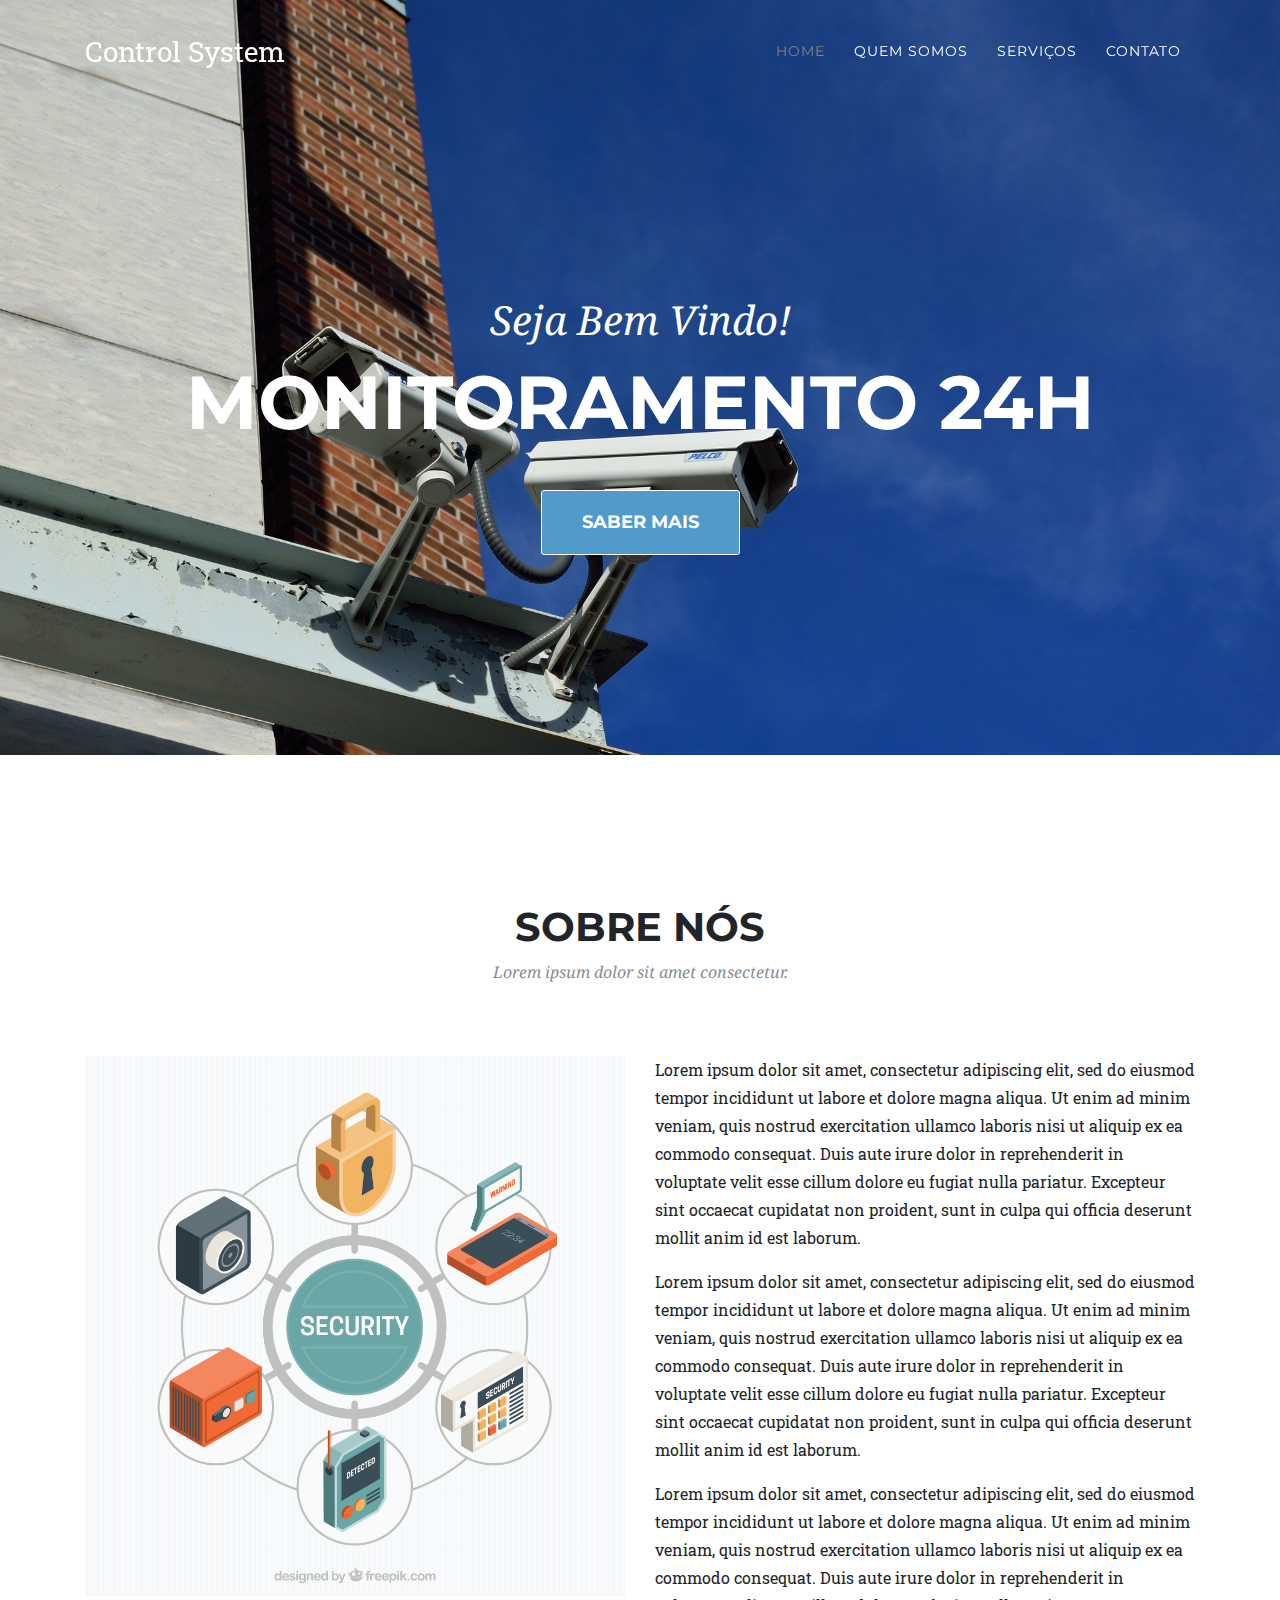
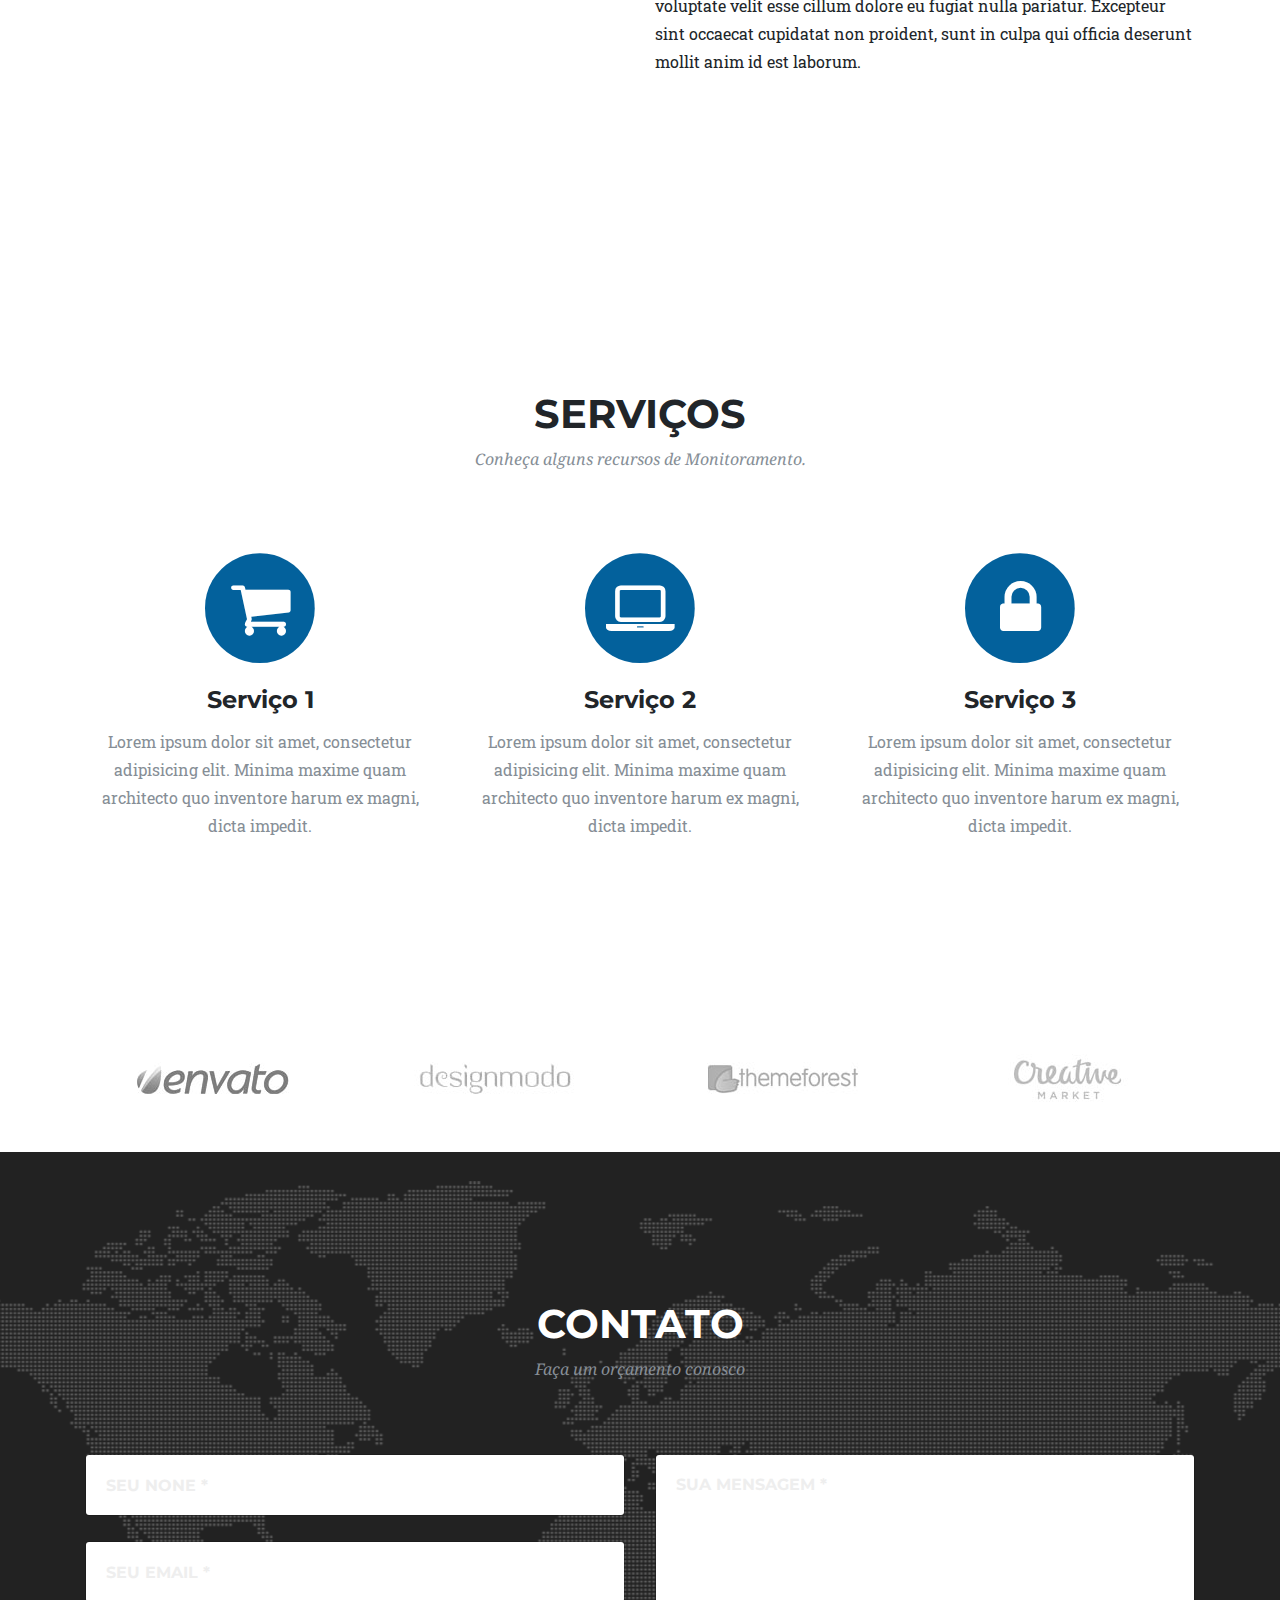
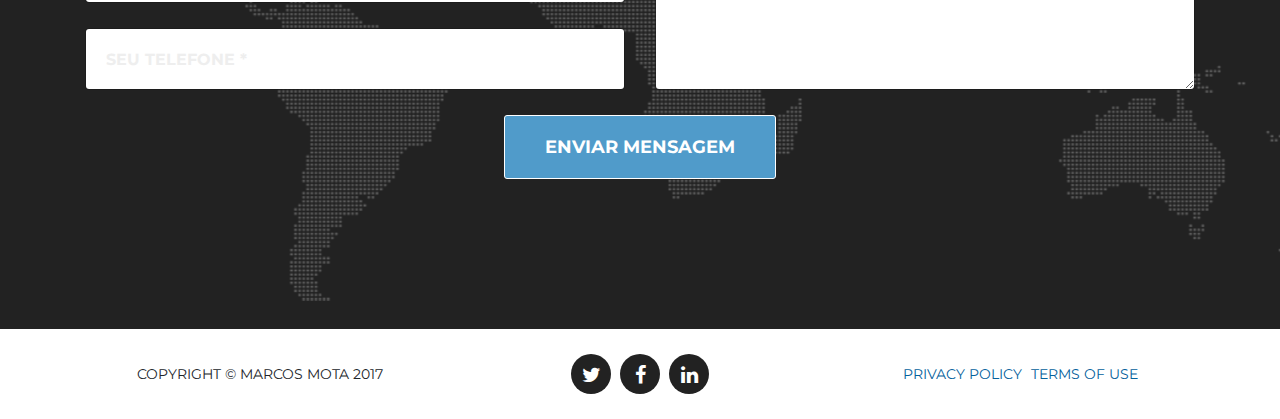
<file: index.html>
<!DOCTYPE html>
<html lang="en">

  <head>

    <meta charset="utf-8">
    <meta name="viewport" content="width=device-width, initial-scale=1, shrink-to-fit=no">
    <meta name="description" content="">
    <meta name="author" content="">

    <title>Control System - Monitoramento 24h</title>

    <!-- Bootstrap core CSS -->
    <link href="vendor/bootstrap/css/bootstrap.min.css" rel="stylesheet">

    <!-- Custom fonts for this template -->
    <link href="vendor/font-awesome/css/font-awesome.min.css" rel="stylesheet" type="text/css">
    <link href="https://fonts.googleapis.com/css?family=Montserrat:400,700" rel="stylesheet" type="text/css">
    <link href='https://fonts.googleapis.com/css?family=Kaushan+Script' rel='stylesheet' type='text/css'>
    <link href='https://fonts.googleapis.com/css?family=Droid+Serif:400,700,400italic,700italic' rel='stylesheet' type='text/css'>
    <link href='https://fonts.googleapis.com/css?family=Roboto+Slab:400,100,300,700' rel='stylesheet' type='text/css'>

    <!-- Custom styles for this template -->
    <link href="css/agency.css" rel="stylesheet">

  </head>

  <body id="page-top">

    <!-- Navigation -->
    <nav class="navbar navbar-expand-lg navbar-dark fixed-top" id="mainNav">
      <div class="container">
        <a class="navbar-brand js-scroll-trigger" href="#page-top">Control System</a>
        <button class="navbar-toggler navbar-toggler-right" type="button" data-toggle="collapse" data-target="#navbarResponsive" aria-controls="navbarResponsive" aria-expanded="false" aria-label="Toggle navigation">
          Menu
          <i class="fa fa-bars"></i>
        </button>
        <div class="collapse navbar-collapse" id="navbarResponsive">
          <ul class="navbar-nav ml-auto">
              <li class="nav-item">
                  <a class="nav-link js-scroll-trigger" href="#page-top">Home</a>
                </li>
            <li class="nav-item">
                <a class="nav-link js-scroll-trigger" href="#about">Quem Somos</a>
              </li>
            <li class="nav-item">
              <a class="nav-link js-scroll-trigger" href="#services">Serviços</a>
            </li>
            <li class="nav-item">
              <a class="nav-link js-scroll-trigger" href="#contact">Contato</a>
            </li>
          </ul>
        </div>
      </div>
    </nav>

    <!-- Header -->
    <header class="masthead">
      <div class="container">
        <div class="intro-text">
          <div class="intro-lead-in">Seja Bem Vindo!</div>
          <div class="intro-heading">Monitoramento 24h</div>
          <a class="btn btn-xl js-scroll-trigger" href="#services">Saber Mais</a>
        </div>
      </div>
    </header>


    <!-- About -->
    <section id="about">
      <div class="container">
        <div class="row">
          <div class="col-lg-12 text-center">
            <h2 class="section-heading">Sobre Nós</h2>
            <h3 class="section-subheading text-muted">Lorem ipsum dolor sit amet consectetur.</h3>
          </div>
        </div>
        <div class="row">
          <div class="col-lg-6">
            <img id="img-sobre" src="img/sobre.jpg" />
          </div>
          <div class="col-lg-6">
             <p>Lorem ipsum dolor sit amet, consectetur adipiscing elit, sed do eiusmod tempor incididunt ut labore et dolore magna aliqua. Ut enim ad minim veniam, quis nostrud exercitation ullamco laboris nisi ut aliquip ex ea commodo consequat. Duis aute irure dolor in reprehenderit in voluptate velit esse cillum dolore eu fugiat nulla pariatur. Excepteur sint occaecat cupidatat non proident, sunt in culpa qui officia deserunt mollit anim id est laborum.
               </p>

               <p>Lorem ipsum dolor sit amet, consectetur adipiscing elit, sed do eiusmod tempor incididunt ut labore et dolore magna aliqua. Ut enim ad minim veniam, quis nostrud exercitation ullamco laboris nisi ut aliquip ex ea commodo consequat. Duis aute irure dolor in reprehenderit in voluptate velit esse cillum dolore eu fugiat nulla pariatur. Excepteur sint occaecat cupidatat non proident, sunt in culpa qui officia deserunt mollit anim id est laborum.
                </p>

                <p>Lorem ipsum dolor sit amet, consectetur adipiscing elit, sed do eiusmod tempor incididunt ut labore et dolore magna aliqua. Ut enim ad minim veniam, quis nostrud exercitation ullamco laboris nisi ut aliquip ex ea commodo consequat. Duis aute irure dolor in reprehenderit in voluptate velit esse cillum dolore eu fugiat nulla pariatur. Excepteur sint occaecat cupidatat non proident, sunt in culpa qui officia deserunt mollit anim id est laborum.
                  </p>
            </div>
        </div>
      </div>
    </section>


    <!-- Services -->
    <section id="services">
      <div class="container">
        <div class="row">
          <div class="col-lg-12 text-center">
            <h2 class="section-heading">Serviços</h2>
            <h3 class="section-subheading text-muted">Conheça alguns recursos de Monitoramento.</h3>
          </div>
        </div>
        <div class="row text-center">
          <div class="col-md-4">
            <span class="fa-stack fa-4x">
              <i class="fa fa-circle fa-stack-2x text-primary"></i>
              <i class="fa fa-shopping-cart fa-stack-1x fa-inverse"></i>
            </span>
            <h4 class="service-heading">Serviço 1</h4>
            <p class="text-muted">Lorem ipsum dolor sit amet, consectetur adipisicing elit. Minima maxime quam architecto quo inventore harum ex magni, dicta impedit.</p>
          </div>
          <div class="col-md-4">
            <span class="fa-stack fa-4x">
              <i class="fa fa-circle fa-stack-2x text-primary"></i>
              <i class="fa fa-laptop fa-stack-1x fa-inverse"></i>
            </span>
            <h4 class="service-heading">Serviço 2</h4>
            <p class="text-muted">Lorem ipsum dolor sit amet, consectetur adipisicing elit. Minima maxime quam architecto quo inventore harum ex magni, dicta impedit.</p>
          </div>
          <div class="col-md-4">
            <span class="fa-stack fa-4x">
              <i class="fa fa-circle fa-stack-2x text-primary"></i>
              <i class="fa fa-lock fa-stack-1x fa-inverse"></i>
            </span>
            <h4 class="service-heading">Serviço 3</h4>
            <p class="text-muted">Lorem ipsum dolor sit amet, consectetur adipisicing elit. Minima maxime quam architecto quo inventore harum ex magni, dicta impedit.</p>
          </div>
        </div>
      </div>
    </section>

    <!-- Clients -->
    <section class="py-5">
      <div class="container">
        <div class="row">
          <div class="col-md-3 col-sm-6">
            <a href="#">
              <img class="img-fluid d-block mx-auto" src="img/logos/envato.jpg" alt="">
            </a>
          </div>
          <div class="col-md-3 col-sm-6">
            <a href="#">
              <img class="img-fluid d-block mx-auto" src="img/logos/designmodo.jpg" alt="">
            </a>
          </div>
          <div class="col-md-3 col-sm-6">
            <a href="#">
              <img class="img-fluid d-block mx-auto" src="img/logos/themeforest.jpg" alt="">
            </a>
          </div>
          <div class="col-md-3 col-sm-6">
            <a href="#">
              <img class="img-fluid d-block mx-auto" src="img/logos/creative-market.jpg" alt="">
            </a>
          </div>
        </div>
      </div>
    </section>

    <!-- Contact -->
    <section id="contact">
      <div class="container">
        <div class="row">
          <div class="col-lg-12 text-center">
            <h2 class="section-heading">Contato</h2>
            <h3 class="section-subheading text-muted">Faça um orçamento conosco</h3>
          </div>
        </div>
        <div class="row">
          <div class="col-lg-12">
            <form id="contactForm" name="sentMessage" novalidate>
              <div class="row">
                <div class="col-md-6">
                  <div class="form-group">
                    <input class="form-control" id="name" type="text" placeholder="Seu None *" required data-validation-required-message="Please enter your name.">
                    <p class="help-block text-danger"></p>
                  </div>
                  <div class="form-group">
                    <input class="form-control" id="email" type="email" placeholder="Seu Email *" required data-validation-required-message="Please enter your email address.">
                    <p class="help-block text-danger"></p>
                  </div>
                  <div class="form-group">
                    <input class="form-control" id="phone" type="tel" placeholder="Seu Telefone *" required data-validation-required-message="Please enter your phone number.">
                    <p class="help-block text-danger"></p>
                  </div>
                </div>
                <div class="col-md-6">
                  <div class="form-group">
                    <textarea class="form-control" id="message" placeholder="Sua Mensagem *" required data-validation-required-message="Please enter a message."></textarea>
                    <p class="help-block text-danger"></p>
                  </div>
                </div>
                <div class="clearfix"></div>
                <div class="col-lg-12 text-center">
                  <div id="success"></div>
                  <button id="sendMessageButton" class="btn btn-xl" type="submit">Enviar Mensagem</button>
                </div>
              </div>
            </form>
          </div>
        </div>
      </div>
    </section>

    <!-- Footer -->
    <footer>
      <div class="container">
        <div class="row">
          <div class="col-md-4">
            <span class="copyright">Copyright &copy; Marcos Mota 2017</span>
          </div>
          <div class="col-md-4">
            <ul class="list-inline social-buttons">
              <li class="list-inline-item">
                <a href="#">
                  <i class="fa fa-twitter"></i>
                </a>
              </li>
              <li class="list-inline-item">
                <a href="#">
                  <i class="fa fa-facebook"></i>
                </a>
              </li>
              <li class="list-inline-item">
                <a href="#">
                  <i class="fa fa-linkedin"></i>
                </a>
              </li>
            </ul>
          </div>
          <div class="col-md-4">
            <ul class="list-inline quicklinks">
              <li class="list-inline-item">
                <a href="#">Privacy Policy</a>
              </li>
              <li class="list-inline-item">
                <a href="#">Terms of Use</a>
              </li>
            </ul>
          </div>
        </div>
      </div>
    </footer>

    <!-- Bootstrap core JavaScript -->
    <script src="vendor/jquery/jquery.min.js"></script>
    <script src="vendor/popper/popper.min.js"></script>
    <script src="vendor/bootstrap/js/bootstrap.min.js"></script>

    <!-- Plugin JavaScript -->
    <script src="vendor/jquery-easing/jquery.easing.min.js"></script>

    <!-- Contact form JavaScript -->
    <script src="js/jqBootstrapValidation.js"></script>
    <script src="js/contact_me.js"></script>

    <!-- Custom scripts for this template -->
    <script src="js/agency.min.js"></script>

  </body>

</html>
</file>
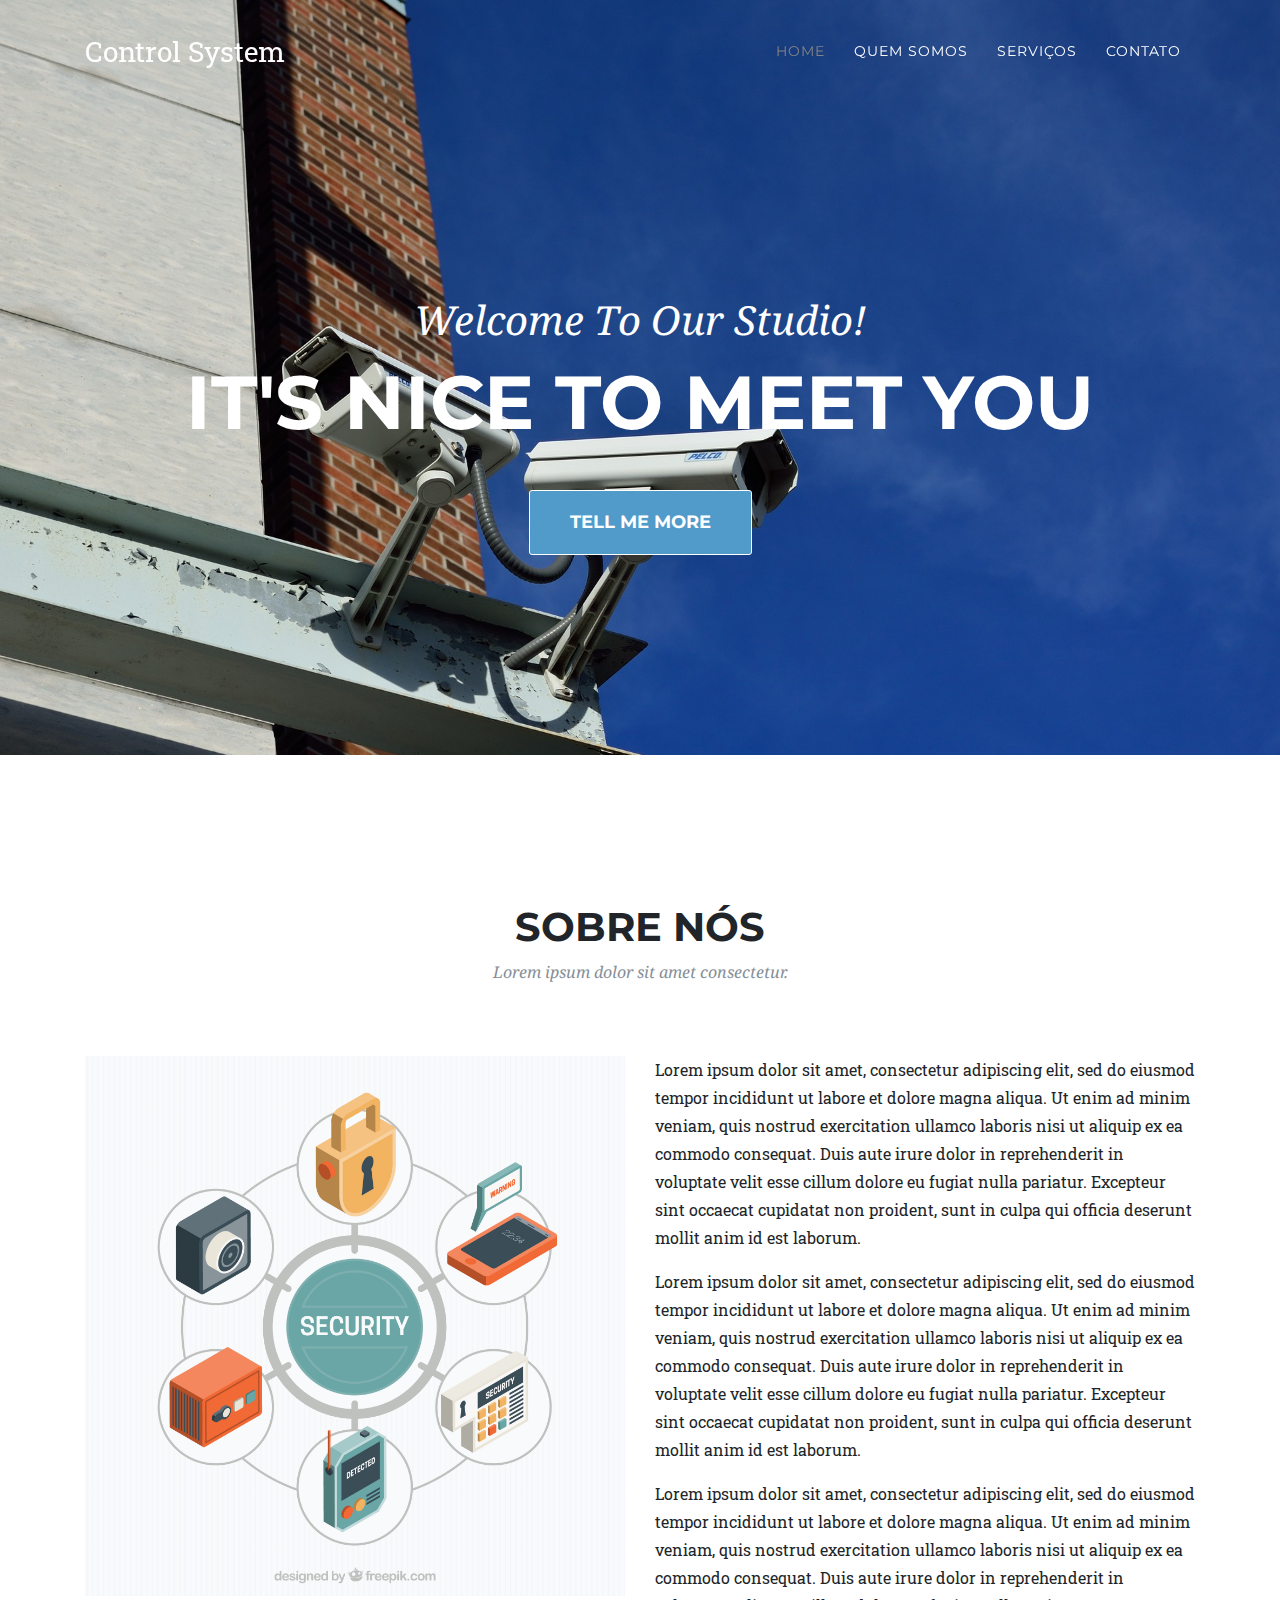
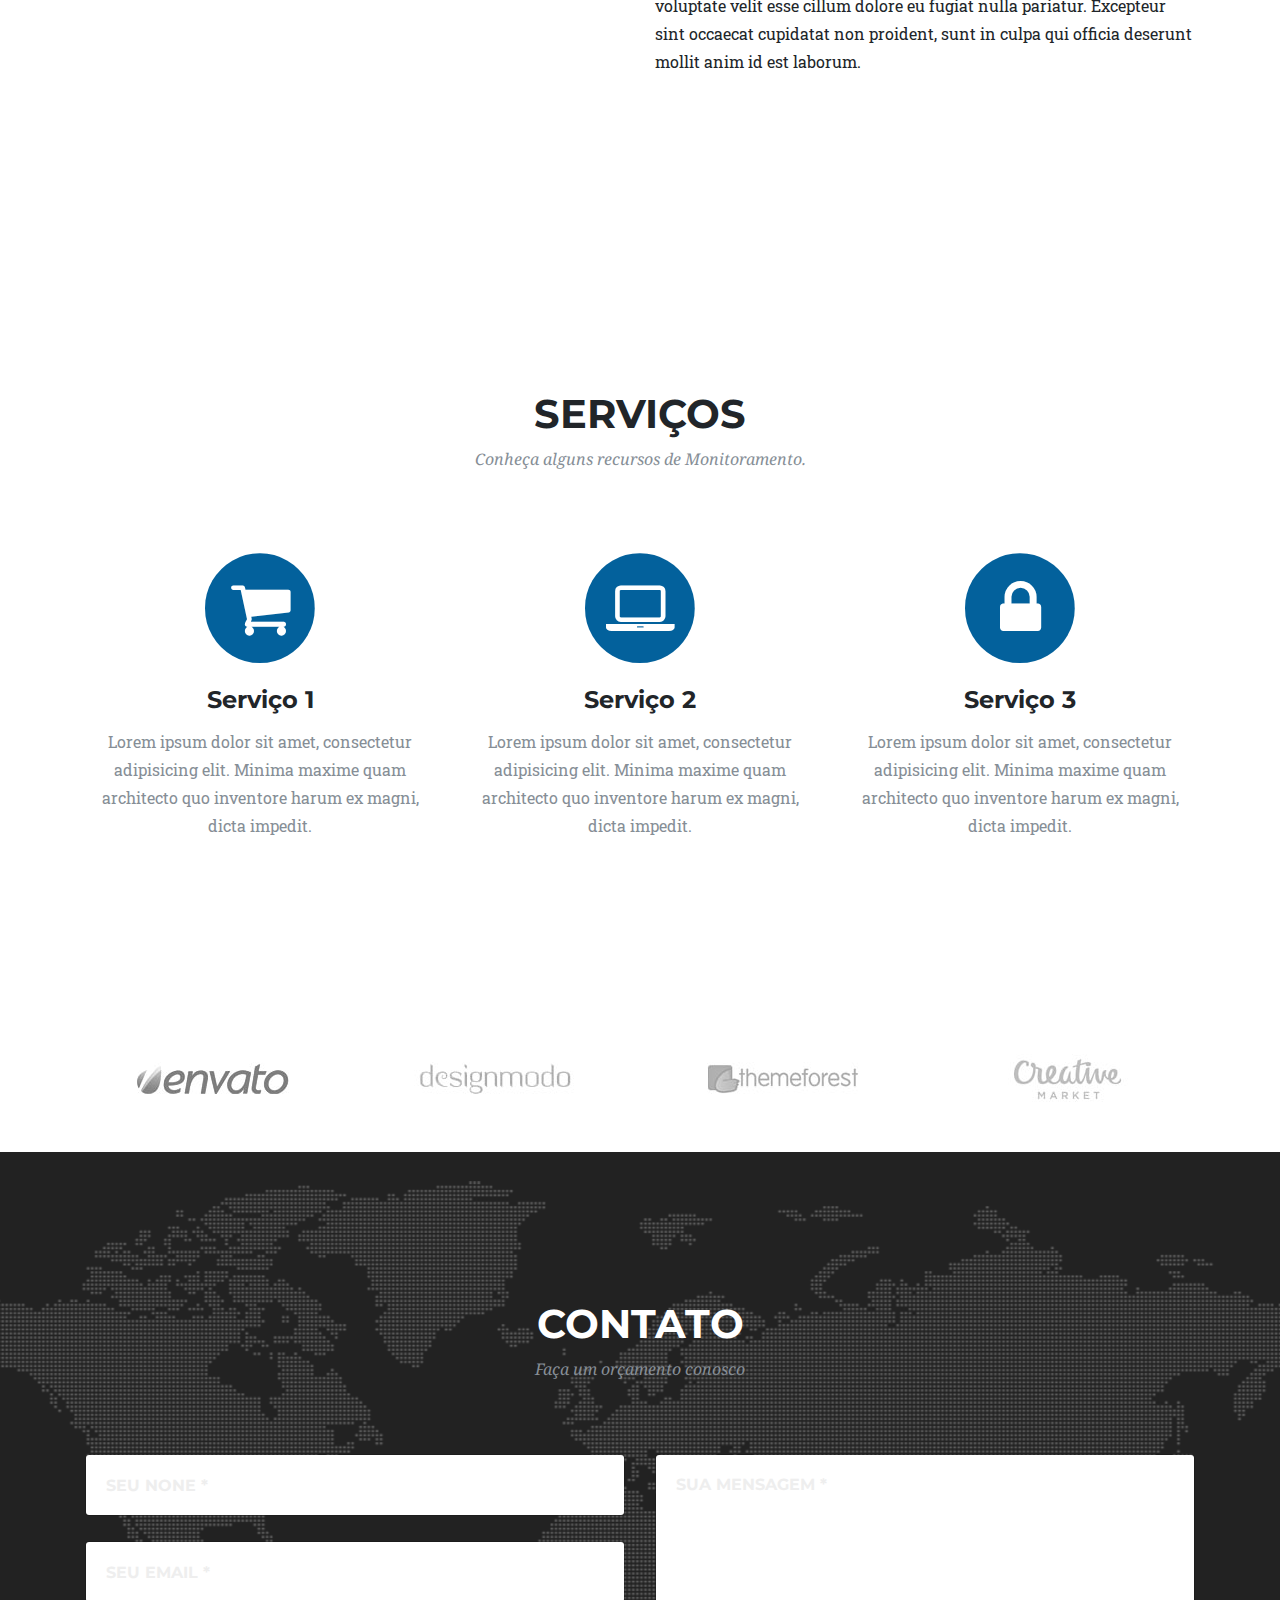
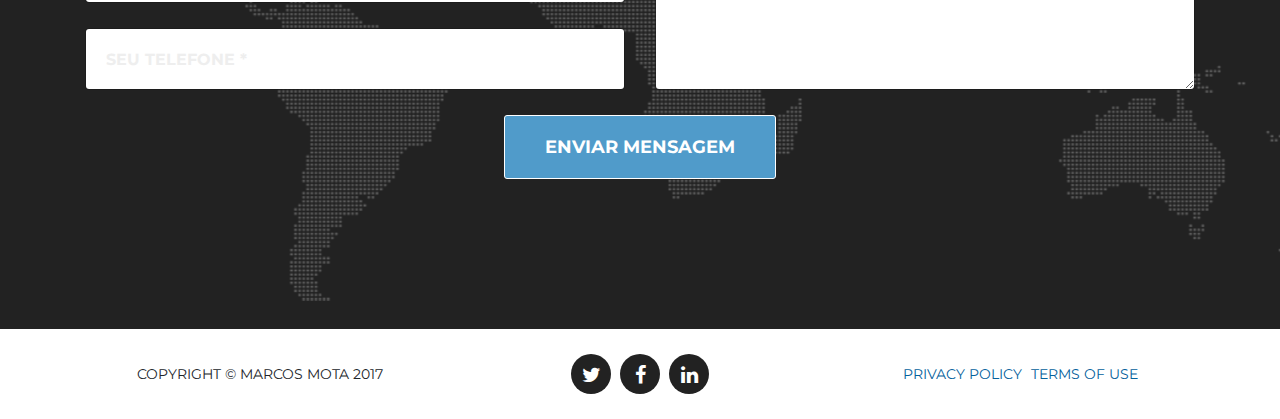
<file: docs/index.html>
<!DOCTYPE html>
<html lang="en">

  <head>

    <meta charset="utf-8">
    <meta name="viewport" content="width=device-width, initial-scale=1, shrink-to-fit=no">
    <meta name="description" content="">
    <meta name="author" content="">

    <title>Control System - Monitoramento 24h</title>

    <!-- Bootstrap core CSS -->
    <link href="vendor/bootstrap/css/bootstrap.min.css" rel="stylesheet">

    <!-- Custom fonts for this template -->
    <link href="vendor/font-awesome/css/font-awesome.min.css" rel="stylesheet" type="text/css">
    <link href="https://fonts.googleapis.com/css?family=Montserrat:400,700" rel="stylesheet" type="text/css">
    <link href='https://fonts.googleapis.com/css?family=Kaushan+Script' rel='stylesheet' type='text/css'>
    <link href='https://fonts.googleapis.com/css?family=Droid+Serif:400,700,400italic,700italic' rel='stylesheet' type='text/css'>
    <link href='https://fonts.googleapis.com/css?family=Roboto+Slab:400,100,300,700' rel='stylesheet' type='text/css'>

    <!-- Custom styles for this template -->
    <link href="css/agency.css" rel="stylesheet">

  </head>

  <body id="page-top">

    <!-- Navigation -->
    <nav class="navbar navbar-expand-lg navbar-dark fixed-top" id="mainNav">
      <div class="container">
        <a class="navbar-brand js-scroll-trigger" href="#page-top">Control System</a>
        <button class="navbar-toggler navbar-toggler-right" type="button" data-toggle="collapse" data-target="#navbarResponsive" aria-controls="navbarResponsive" aria-expanded="false" aria-label="Toggle navigation">
          Menu
          <i class="fa fa-bars"></i>
        </button>
        <div class="collapse navbar-collapse" id="navbarResponsive">
          <ul class="navbar-nav ml-auto">
              <li class="nav-item">
                  <a class="nav-link js-scroll-trigger" href="#page-top">Home</a>
                </li>
            <li class="nav-item">
                <a class="nav-link js-scroll-trigger" href="#about">Quem Somos</a>
              </li>
            <li class="nav-item">
              <a class="nav-link js-scroll-trigger" href="#services">Serviços</a>
            </li>
            <li class="nav-item">
              <a class="nav-link js-scroll-trigger" href="#contact">Contato</a>
            </li>
          </ul>
        </div>
      </div>
    </nav>

    <!-- Header -->
    <header class="masthead">
      <div class="container">
        <div class="intro-text">
          <div class="intro-lead-in">Welcome To Our Studio!</div>
          <div class="intro-heading">It's Nice To Meet You</div>
          <a class="btn btn-xl js-scroll-trigger" href="#services">Tell Me More</a>
        </div>
      </div>
    </header>


    <!-- About -->
    <section id="about">
      <div class="container">
        <div class="row">
          <div class="col-lg-12 text-center">
            <h2 class="section-heading">Sobre Nós</h2>
            <h3 class="section-subheading text-muted">Lorem ipsum dolor sit amet consectetur.</h3>
          </div>
        </div>
        <div class="row">
          <div class="col-lg-6">
            <img id="img-sobre" src="img/sobre.jpg" />
          </div>
          <div class="col-lg-6">
             <p>Lorem ipsum dolor sit amet, consectetur adipiscing elit, sed do eiusmod tempor incididunt ut labore et dolore magna aliqua. Ut enim ad minim veniam, quis nostrud exercitation ullamco laboris nisi ut aliquip ex ea commodo consequat. Duis aute irure dolor in reprehenderit in voluptate velit esse cillum dolore eu fugiat nulla pariatur. Excepteur sint occaecat cupidatat non proident, sunt in culpa qui officia deserunt mollit anim id est laborum.
               </p>

               <p>Lorem ipsum dolor sit amet, consectetur adipiscing elit, sed do eiusmod tempor incididunt ut labore et dolore magna aliqua. Ut enim ad minim veniam, quis nostrud exercitation ullamco laboris nisi ut aliquip ex ea commodo consequat. Duis aute irure dolor in reprehenderit in voluptate velit esse cillum dolore eu fugiat nulla pariatur. Excepteur sint occaecat cupidatat non proident, sunt in culpa qui officia deserunt mollit anim id est laborum.
                </p>

                <p>Lorem ipsum dolor sit amet, consectetur adipiscing elit, sed do eiusmod tempor incididunt ut labore et dolore magna aliqua. Ut enim ad minim veniam, quis nostrud exercitation ullamco laboris nisi ut aliquip ex ea commodo consequat. Duis aute irure dolor in reprehenderit in voluptate velit esse cillum dolore eu fugiat nulla pariatur. Excepteur sint occaecat cupidatat non proident, sunt in culpa qui officia deserunt mollit anim id est laborum.
                  </p>
            </div>
        </div>
      </div>
    </section>


    <!-- Services -->
    <section id="services">
      <div class="container">
        <div class="row">
          <div class="col-lg-12 text-center">
            <h2 class="section-heading">Serviços</h2>
            <h3 class="section-subheading text-muted">Conheça alguns recursos de Monitoramento.</h3>
          </div>
        </div>
        <div class="row text-center">
          <div class="col-md-4">
            <span class="fa-stack fa-4x">
              <i class="fa fa-circle fa-stack-2x text-primary"></i>
              <i class="fa fa-shopping-cart fa-stack-1x fa-inverse"></i>
            </span>
            <h4 class="service-heading">Serviço 1</h4>
            <p class="text-muted">Lorem ipsum dolor sit amet, consectetur adipisicing elit. Minima maxime quam architecto quo inventore harum ex magni, dicta impedit.</p>
          </div>
          <div class="col-md-4">
            <span class="fa-stack fa-4x">
              <i class="fa fa-circle fa-stack-2x text-primary"></i>
              <i class="fa fa-laptop fa-stack-1x fa-inverse"></i>
            </span>
            <h4 class="service-heading">Serviço 2</h4>
            <p class="text-muted">Lorem ipsum dolor sit amet, consectetur adipisicing elit. Minima maxime quam architecto quo inventore harum ex magni, dicta impedit.</p>
          </div>
          <div class="col-md-4">
            <span class="fa-stack fa-4x">
              <i class="fa fa-circle fa-stack-2x text-primary"></i>
              <i class="fa fa-lock fa-stack-1x fa-inverse"></i>
            </span>
            <h4 class="service-heading">Serviço 3</h4>
            <p class="text-muted">Lorem ipsum dolor sit amet, consectetur adipisicing elit. Minima maxime quam architecto quo inventore harum ex magni, dicta impedit.</p>
          </div>
        </div>
      </div>
    </section>

    <!-- Clients -->
    <section class="py-5">
      <div class="container">
        <div class="row">
          <div class="col-md-3 col-sm-6">
            <a href="#">
              <img class="img-fluid d-block mx-auto" src="img/logos/envato.jpg" alt="">
            </a>
          </div>
          <div class="col-md-3 col-sm-6">
            <a href="#">
              <img class="img-fluid d-block mx-auto" src="img/logos/designmodo.jpg" alt="">
            </a>
          </div>
          <div class="col-md-3 col-sm-6">
            <a href="#">
              <img class="img-fluid d-block mx-auto" src="img/logos/themeforest.jpg" alt="">
            </a>
          </div>
          <div class="col-md-3 col-sm-6">
            <a href="#">
              <img class="img-fluid d-block mx-auto" src="img/logos/creative-market.jpg" alt="">
            </a>
          </div>
        </div>
      </div>
    </section>

    <!-- Contact -->
    <section id="contact">
      <div class="container">
        <div class="row">
          <div class="col-lg-12 text-center">
            <h2 class="section-heading">Contato</h2>
            <h3 class="section-subheading text-muted">Faça um orçamento conosco</h3>
          </div>
        </div>
        <div class="row">
          <div class="col-lg-12">
            <form id="contactForm" name="sentMessage" novalidate>
              <div class="row">
                <div class="col-md-6">
                  <div class="form-group">
                    <input class="form-control" id="name" type="text" placeholder="Seu None *" required data-validation-required-message="Please enter your name.">
                    <p class="help-block text-danger"></p>
                  </div>
                  <div class="form-group">
                    <input class="form-control" id="email" type="email" placeholder="Seu Email *" required data-validation-required-message="Please enter your email address.">
                    <p class="help-block text-danger"></p>
                  </div>
                  <div class="form-group">
                    <input class="form-control" id="phone" type="tel" placeholder="Seu Telefone *" required data-validation-required-message="Please enter your phone number.">
                    <p class="help-block text-danger"></p>
                  </div>
                </div>
                <div class="col-md-6">
                  <div class="form-group">
                    <textarea class="form-control" id="message" placeholder="Sua Mensagem *" required data-validation-required-message="Please enter a message."></textarea>
                    <p class="help-block text-danger"></p>
                  </div>
                </div>
                <div class="clearfix"></div>
                <div class="col-lg-12 text-center">
                  <div id="success"></div>
                  <button id="sendMessageButton" class="btn btn-xl" type="submit">Enviar Mensagem</button>
                </div>
              </div>
            </form>
          </div>
        </div>
      </div>
    </section>

    <!-- Footer -->
    <footer>
      <div class="container">
        <div class="row">
          <div class="col-md-4">
            <span class="copyright">Copyright &copy; Marcos Mota 2017</span>
          </div>
          <div class="col-md-4">
            <ul class="list-inline social-buttons">
              <li class="list-inline-item">
                <a href="#">
                  <i class="fa fa-twitter"></i>
                </a>
              </li>
              <li class="list-inline-item">
                <a href="#">
                  <i class="fa fa-facebook"></i>
                </a>
              </li>
              <li class="list-inline-item">
                <a href="#">
                  <i class="fa fa-linkedin"></i>
                </a>
              </li>
            </ul>
          </div>
          <div class="col-md-4">
            <ul class="list-inline quicklinks">
              <li class="list-inline-item">
                <a href="#">Privacy Policy</a>
              </li>
              <li class="list-inline-item">
                <a href="#">Terms of Use</a>
              </li>
            </ul>
          </div>
        </div>
      </div>
    </footer>

    <!-- Bootstrap core JavaScript -->
    <script src="vendor/jquery/jquery.min.js"></script>
    <script src="vendor/popper/popper.min.js"></script>
    <script src="vendor/bootstrap/js/bootstrap.min.js"></script>

    <!-- Plugin JavaScript -->
    <script src="vendor/jquery-easing/jquery.easing.min.js"></script>

    <!-- Contact form JavaScript -->
    <script src="js/jqBootstrapValidation.js"></script>
    <script src="js/contact_me.js"></script>

    <!-- Custom scripts for this template -->
    <script src="js/agency.min.js"></script>

  </body>

</html>
</file>
<file: css/agency.css>
/*!
 * Start Bootstrap - Agency v4.0.0-beta (http://startbootstrap.com/template-overviews/agency)
 * Copyright 2013-2017 Start Bootstrap
 * Licensed under MIT (https://github.com/BlackrockDigital/startbootstrap-agency/blob/master/LICENSE)
 */
body {
  overflow-x: hidden;
  font-family: 'Roboto Slab', 'Helvetica Neue', Helvetica, Arial, sans-serif; }

p {
  line-height: 1.75; }

a {
  color: #03619c; }
  a.active, a:active, a:focus, a:hover {
    color: #03619c; }

h1,
h2,
h3,
h4,
h5,
h6 {
  font-weight: 700;
  font-family: 'Montserrat', 'Helvetica Neue', Helvetica, Arial, sans-serif;
  text-transform: uppercase; }

section {
  padding: 100px 0; }
  section h2.section-heading {
    font-size: 40px;
    margin-top: 0;
    margin-bottom: 15px; }
  section h3.section-subheading {
    font-size: 16px;
    font-weight: 400;
    font-style: italic;
    margin-bottom: 75px;
    text-transform: none;
    font-family: 'Droid Serif', 'Helvetica Neue', Helvetica, Arial, sans-serif; }

@media (min-width: 768px) {
  section {
    padding: 150px 0; } }

::-moz-selection {
  background: #03619c;
  text-shadow: none; }

::selection {
  background: #03619c;
  text-shadow: none; }

img::selection {
  background: transparent; }

img::-moz-selection {
  background: transparent; }

body {
  -webkit-tap-highlight-color: #03619c; }

#mainNav {
  background-color: #222222; }
  #mainNav .navbar-toggler {
    font-size: 12px;
    right: 0;
    padding: 13px;
    text-transform: uppercase;
    color: white;
    border: 0;
    background-color: #03619c;
    font-family: 'Montserrat', 'Helvetica Neue', Helvetica, Arial, sans-serif;
    text-transform: uppercase; }
  #mainNav .navbar-brand {
    color: #fff; }
    #mainNav .navbar-brand.active, #mainNav .navbar-brand:active, #mainNav .navbar-brand:focus, #mainNav .navbar-brand:hover {
      color: #eee; }
  #mainNav .navbar-nav .nav-item .nav-link {
    font-size: 90%;
    font-weight: 400;
    padding: 0.75em 0;
    letter-spacing: 1px;
    color: white;
    font-family: 'Montserrat', 'Helvetica Neue', Helvetica, Arial, sans-serif;
    text-transform: uppercase; }
    #mainNav .navbar-nav .nav-item .nav-link.active, #mainNav .navbar-nav .nav-item .nav-link:hover {
      color: #848484; }

@media (min-width: 992px) {
  #mainNav {
    padding-top: 25px;
    padding-bottom: 25px;
    -webkit-transition: padding-top 0.3s, padding-bottom 0.3s;
    -moz-transition: padding-top 0.3s, padding-bottom 0.3s;
    transition: padding-top 0.3s, padding-bottom 0.3s;
    border: none;
    background-color: transparent; }
    #mainNav .navbar-brand {
      font-size: 1.75em;
      -webkit-transition: all 0.3s;
      -moz-transition: all 0.3s;
      transition: all 0.3s; }
    #mainNav .navbar-nav .nav-item .nav-link {
      padding: 1.1em 1em !important; }
    #mainNav.navbar-shrink {
      padding-top: 0;
      padding-bottom: 0;
      background-color: #222222; }
      #mainNav.navbar-shrink .navbar-brand {
        font-size: 1.25em;
        padding: 12px 0; } }

header.masthead {
  text-align: center;
  color: white;
  background-image: url("../img/header-bg2.jpg");
  background-repeat: no-repeat;
  background-attachment: scroll;
  background-position: center center;
  -webkit-background-size: cover;
  -moz-background-size: cover;
  -o-background-size: cover;
  background-size: cover; }
  header.masthead .intro-text {
    padding-top: 150px;
    padding-bottom: 100px; }
    header.masthead .intro-text .intro-lead-in {
      font-size: 22px;
      font-style: italic;
      line-height: 22px;
      margin-bottom: 25px;
      font-family: 'Droid Serif', 'Helvetica Neue', Helvetica, Arial, sans-serif; }
    header.masthead .intro-text .intro-heading {
      font-size: 50px;
      font-weight: 700;
      line-height: 50px;
      margin-bottom: 25px;
      font-family: 'Montserrat', 'Helvetica Neue', Helvetica, Arial, sans-serif;
      text-transform: uppercase; }

@media (min-width: 768px) {
  header.masthead .intro-text {
    padding-top: 300px;
    padding-bottom: 200px; }
    header.masthead .intro-text .intro-lead-in {
      font-size: 40px;
      font-style: italic;
      line-height: 40px;
      margin-bottom: 25px;
      font-family: 'Droid Serif', 'Helvetica Neue', Helvetica, Arial, sans-serif; }
    header.masthead .intro-text .intro-heading {
      font-size: 75px;
      font-weight: 700;
      line-height: 75px;
      margin-bottom: 50px;
      font-family: 'Montserrat', 'Helvetica Neue', Helvetica, Arial, sans-serif;
      text-transform: uppercase; } }

.service-heading {
  margin: 15px 0;
  text-transform: none; }

#portfolio .portfolio-item {
  right: 0;
  margin: 0 0 15px; }
  #portfolio .portfolio-item .portfolio-link {
    position: relative;
    display: block;
    max-width: 400px;
    margin: 0 auto;
    cursor: pointer; }
    #portfolio .portfolio-item .portfolio-link .portfolio-hover {
      position: absolute;
      width: 100%;
      height: 100%;
      -webkit-transition: all ease 0.5s;
      -moz-transition: all ease 0.5s;
      transition: all ease 0.5s;
      opacity: 0;
      background: rgba(254, 209, 54, 0.9); }
      #portfolio .portfolio-item .portfolio-link .portfolio-hover:hover {
        opacity: 1; }
      #portfolio .portfolio-item .portfolio-link .portfolio-hover .portfolio-hover-content {
        font-size: 20px;
        position: absolute;
        top: 50%;
        width: 100%;
        height: 20px;
        margin-top: -12px;
        text-align: center;
        color: white; }
        #portfolio .portfolio-item .portfolio-link .portfolio-hover .portfolio-hover-content i {
          margin-top: -12px; }
        #portfolio .portfolio-item .portfolio-link .portfolio-hover .portfolio-hover-content h3,
        #portfolio .portfolio-item .portfolio-link .portfolio-hover .portfolio-hover-content h4 {
          margin: 0; }
  #portfolio .portfolio-item .portfolio-caption {
    max-width: 400px;
    margin: 0 auto;
    padding: 25px;
    text-align: center;
    background-color: white; }
    #portfolio .portfolio-item .portfolio-caption h4 {
      margin: 0;
      text-transform: none; }
    #portfolio .portfolio-item .portfolio-caption p {
      font-size: 16px;
      font-style: italic;
      margin: 0;
      font-family: 'Droid Serif', 'Helvetica Neue', Helvetica, Arial, sans-serif; }

#portfolio * {
  z-index: 2; }

@media (min-width: 767px) {
  #portfolio .portfolio-item {
    margin: 0 0 30px; } }

.portfolio-modal .modal-dialog {
  max-width: none;
  height: 100%;
  margin: 0; }

.portfolio-modal .modal-content {
  min-height: 100%;
  padding: 100px 0;
  text-align: center;
  border: none;
  border-radius: 0;
  background-clip: border-box;
  -webkit-box-shadow: none;
  box-shadow: none; }
  .portfolio-modal .modal-content h2 {
    font-size: 3em;
    margin-bottom: 15px; }
  .portfolio-modal .modal-content p {
    margin-bottom: 30px; }
  .portfolio-modal .modal-content p.item-intro {
    font-size: 16px;
    font-style: italic;
    margin: 20px 0 30px;
    font-family: 'Droid Serif', 'Helvetica Neue', Helvetica, Arial, sans-serif; }
  .portfolio-modal .modal-content ul.list-inline {
    margin-top: 0;
    margin-bottom: 30px; }
  .portfolio-modal .modal-content img {
    margin-bottom: 30px; }
  .portfolio-modal .modal-content button {
    cursor: pointer; }

.portfolio-modal .close-modal {
  position: absolute;
  top: 25px;
  right: 25px;
  width: 75px;
  height: 75px;
  cursor: pointer;
  background-color: transparent; }
  .portfolio-modal .close-modal:hover {
    opacity: 0.3; }
  .portfolio-modal .close-modal .lr {
    /* Safari and Chrome */
    z-index: 1051;
    width: 1px;
    height: 75px;
    margin-left: 35px;
    /* IE 9 */
    -webkit-transform: rotate(45deg);
    -ms-transform: rotate(45deg);
    transform: rotate(45deg);
    background-color: #222222; }
    .portfolio-modal .close-modal .lr .rl {
      /* Safari and Chrome */
      z-index: 1052;
      width: 1px;
      height: 75px;
      /* IE 9 */
      -webkit-transform: rotate(90deg);
      -ms-transform: rotate(90deg);
      transform: rotate(90deg);
      background-color: #222222; }

.portfolio-modal .modal-backdrop {
  display: none;
  opacity: 0; }

.timeline {
  position: relative;
  padding: 0;
  list-style: none; }
  .timeline:before {
    position: absolute;
    top: 0;
    bottom: 0;
    left: 40px;
    width: 2px;
    margin-left: -1.5px;
    content: '';
    background-color: #f1f1f1; }
  .timeline > li {
    position: relative;
    min-height: 50px;
    margin-bottom: 50px; }
    .timeline > li:after, .timeline > li:before {
      display: table;
      content: ' '; }
    .timeline > li:after {
      clear: both; }
    .timeline > li .timeline-panel {
      position: relative;
      float: right;
      width: 100%;
      padding: 0 20px 0 100px;
      text-align: left; }
      .timeline > li .timeline-panel:before {
        right: auto;
        left: -15px;
        border-right-width: 15px;
        border-left-width: 0; }
      .timeline > li .timeline-panel:after {
        right: auto;
        left: -14px;
        border-right-width: 14px;
        border-left-width: 0; }
    .timeline > li .timeline-image {
      position: absolute;
      z-index: 100;
      left: 0;
      width: 80px;
      height: 80px;
      margin-left: 0;
      text-align: center;
      color: white;
      border: 7px solid #f1f1f1;
      border-radius: 100%;
      background-color: #03619c; }
      .timeline > li .timeline-image h4 {
        font-size: 10px;
        line-height: 14px;
        margin-top: 12px; }
    .timeline > li.timeline-inverted > .timeline-panel {
      float: right;
      padding: 0 20px 0 100px;
      text-align: left; }
      .timeline > li.timeline-inverted > .timeline-panel:before {
        right: auto;
        left: -15px;
        border-right-width: 15px;
        border-left-width: 0; }
      .timeline > li.timeline-inverted > .timeline-panel:after {
        right: auto;
        left: -14px;
        border-right-width: 14px;
        border-left-width: 0; }
    .timeline > li:last-child {
      margin-bottom: 0; }
  .timeline .timeline-heading h4 {
    margin-top: 0;
    color: inherit; }
    .timeline .timeline-heading h4.subheading {
      text-transform: none; }
  .timeline .timeline-body > ul,
  .timeline .timeline-body > p {
    margin-bottom: 0; }

@media (min-width: 768px) {
  .timeline:before {
    left: 50%; }
  .timeline > li {
    min-height: 100px;
    margin-bottom: 100px; }
    .timeline > li .timeline-panel {
      float: left;
      width: 41%;
      padding: 0 20px 20px 30px;
      text-align: right; }
    .timeline > li .timeline-image {
      left: 50%;
      width: 100px;
      height: 100px;
      margin-left: -50px; }
      .timeline > li .timeline-image h4 {
        font-size: 13px;
        line-height: 18px;
        margin-top: 16px; }
    .timeline > li.timeline-inverted > .timeline-panel {
      float: right;
      padding: 0 30px 20px 20px;
      text-align: left; } }

@media (min-width: 992px) {
  .timeline > li {
    min-height: 150px; }
    .timeline > li .timeline-panel {
      padding: 0 20px 20px; }
    .timeline > li .timeline-image {
      width: 150px;
      height: 150px;
      margin-left: -75px; }
      .timeline > li .timeline-image h4 {
        font-size: 18px;
        line-height: 26px;
        margin-top: 30px; }
    .timeline > li.timeline-inverted > .timeline-panel {
      padding: 0 20px 20px; } }

@media (min-width: 1200px) {
  .timeline > li {
    min-height: 170px; }
    .timeline > li .timeline-panel {
      padding: 0 20px 20px 100px; }
    .timeline > li .timeline-image {
      width: 170px;
      height: 170px;
      margin-left: -85px; }
      .timeline > li .timeline-image h4 {
        margin-top: 40px; }
    .timeline > li.timeline-inverted > .timeline-panel {
      padding: 0 100px 20px 20px; } }

.team-member {
  margin-bottom: 50px;
  text-align: center; }
  .team-member img {
    width: 225px;
    height: 225px;
    border: 7px solid white; }
  .team-member h4 {
    margin-top: 25px;
    margin-bottom: 0;
    text-transform: none; }
  .team-member p {
    margin-top: 0; }

section#contact {
  background-color: #222222;
  background-image: url("../img/map-image.png");
  background-repeat: no-repeat;
  background-position: center; }
  section#contact .section-heading {
    color: white; }
  section#contact .form-group {
    margin-bottom: 25px; }
    section#contact .form-group input,
    section#contact .form-group textarea {
      padding: 20px; }
    section#contact .form-group input.form-control {
      height: auto; }
    section#contact .form-group textarea.form-control {
      height: 236px; }
  section#contact .form-control:focus {
    border-color: #03619c;
    box-shadow: none; }
  section#contact ::-webkit-input-placeholder {
    font-weight: 700;
    color: #eeeeee;
    font-family: 'Montserrat', 'Helvetica Neue', Helvetica, Arial, sans-serif;
    text-transform: uppercase; }
  section#contact :-moz-placeholder {
    font-weight: 700;
    color: #eeeeee;
    /* Firefox 18- */
    font-family: 'Montserrat', 'Helvetica Neue', Helvetica, Arial, sans-serif;
    text-transform: uppercase; }
  section#contact ::-moz-placeholder {
    font-weight: 700;
    color: #eeeeee;
    /* Firefox 19+ */
    font-family: 'Montserrat', 'Helvetica Neue', Helvetica, Arial, sans-serif;
    text-transform: uppercase; }
  section#contact :-ms-input-placeholder {
    font-weight: 700;
    color: #eeeeee;
    font-family: 'Montserrat', 'Helvetica Neue', Helvetica, Arial, sans-serif;
    text-transform: uppercase; }
  section#contact .text-danger {
    color: #e74c3c; }

footer {
  padding: 25px 0;
  text-align: center; }
  footer span.copyright {
    font-size: 90%;
    line-height: 40px;
    text-transform: none;
    font-family: 'Montserrat', 'Helvetica Neue', Helvetica, Arial, sans-serif;
    text-transform: uppercase; }
  footer ul.quicklinks {
    font-size: 90%;
    line-height: 40px;
    margin-bottom: 0;
    text-transform: none;
    font-family: 'Montserrat', 'Helvetica Neue', Helvetica, Arial, sans-serif;
    text-transform: uppercase; }

ul.social-buttons {
  margin-bottom: 0; }
  ul.social-buttons li a {
    font-size: 20px;
    line-height: 40px;
    display: block;
    width: 40px;
    height: 40px;
    -webkit-transition: all 0.3s;
    -moz-transition: all 0.3s;
    transition: all 0.3s;
    color: white;
    border-radius: 100%;
    outline: none;
    background-color: #222222; }
    ul.social-buttons li a:active, ul.social-buttons li a:focus, ul.social-buttons li a:hover {
      background-color: #03619c; }

.text-primary {
  color: #03619c !important; }

.btn-primary {
  font-weight: 700;
  color: white;
  border-color: #03619c;
  background-color: #03619c;
  font-family: 'Montserrat', 'Helvetica Neue', Helvetica, Arial, sans-serif;
  text-transform: uppercase; }
  .btn-primary.focus, .btn-primary:focus {
    color: white;
    border-color: #b48b01;
    background-color: #fec503; }
  .btn-primary:hover {
    color: white;
    border-color: #f6bf01;
    background-color: #fec503; }
  .btn-primary.active, .btn-primary:active,
  .open > .btn-primary.dropdown-toggle {
    color: white;
    border-color: #f6bf01;
    background-color: #fec503; }
    .btn-primary.active.focus, .btn-primary.active:focus, .btn-primary.active:hover, .btn-primary:active.focus, .btn-primary:active:focus, .btn-primary:active:hover,
    .open > .btn-primary.dropdown-toggle.focus,
    .open > .btn-primary.dropdown-toggle:focus,
    .open > .btn-primary.dropdown-toggle:hover {
      color: white;
      border-color: #b48b01;
      background-color: #dcab01; }
  .btn-primary.active, .btn-primary:active,
  .open > .btn-primary.dropdown-toggle {
    background-image: none; }
  .btn-primary.disabled.focus, .btn-primary.disabled:focus, .btn-primary.disabled:hover, .btn-primary[disabled].focus, .btn-primary[disabled]:focus, .btn-primary[disabled]:hover,
  fieldset[disabled] .btn-primary.focus,
  fieldset[disabled] .btn-primary:focus,
  fieldset[disabled] .btn-primary:hover {
    border-color: #03619c;
    background-color: #03619c; }
  .btn-primary .badge {
    color: #03619c;
    background-color: white; }

.btn-xl {
  font-size: 18px;
  font-weight: 700;
  padding: 20px 40px;
  border-radius: 3px;
  color: white;
  border-color: #FFF;
  background-color: #509bca;
  font-family: 'Montserrat', 'Helvetica Neue', Helvetica, Arial, sans-serif;
  text-transform: uppercase; }
  .btn-xl.focus, .btn-xl:focus {
    color: white; 
    border-color: #fff;
    background-color: #003665; }
  .btn-xl:hover {
    color: white;
    border-color: #FFF;
    background-color: #003665; }
  .btn-xl.active, .btn-xl:active,
  .open > .btn-xl.dropdown-toggle {
    color: white;
    border-color: #fff;
    background-color: #003665; }
    .btn-xl.active.focus, .btn-xl.active:focus, .btn-xl.active:hover, .btn-xl:active.focus, .btn-xl:active:focus, .btn-xl:active:hover,
    .open > .btn-xl.dropdown-toggle.focus,
    .open > .btn-xl.dropdown-toggle:focus,
    .open > .btn-xl.dropdown-toggle:hover {
      color: white;
      border-color: #b48b01;
      background-color: #dcab01; }
  .btn-xl.active, .btn-xl:active,
  .open > .btn-xl.dropdown-toggle {
    background-image: none; }
  .btn-xl.disabled.focus, .btn-xl.disabled:focus, .btn-xl.disabled:hover, .btn-xl[disabled].focus, .btn-xl[disabled]:focus, .btn-xl[disabled]:hover,
  fieldset[disabled] .btn-xl.focus,
  fieldset[disabled] .btn-xl:focus,
  fieldset[disabled] .btn-xl:hover {
    border-color: #03619c;
    background-color: #03619c; }
  .btn-xl .badge {
    color: #03619c;
    background-color: white; }
#img-sobre{
  width: 100%;
}
</file>
<file: docs/css/agency.css>
/*!
 * Start Bootstrap - Agency v4.0.0-beta (http://startbootstrap.com/template-overviews/agency)
 * Copyright 2013-2017 Start Bootstrap
 * Licensed under MIT (https://github.com/BlackrockDigital/startbootstrap-agency/blob/master/LICENSE)
 */
body {
  overflow-x: hidden;
  font-family: 'Roboto Slab', 'Helvetica Neue', Helvetica, Arial, sans-serif; }

p {
  line-height: 1.75; }

a {
  color: #03619c; }
  a.active, a:active, a:focus, a:hover {
    color: #03619c; }

h1,
h2,
h3,
h4,
h5,
h6 {
  font-weight: 700;
  font-family: 'Montserrat', 'Helvetica Neue', Helvetica, Arial, sans-serif;
  text-transform: uppercase; }

section {
  padding: 100px 0; }
  section h2.section-heading {
    font-size: 40px;
    margin-top: 0;
    margin-bottom: 15px; }
  section h3.section-subheading {
    font-size: 16px;
    font-weight: 400;
    font-style: italic;
    margin-bottom: 75px;
    text-transform: none;
    font-family: 'Droid Serif', 'Helvetica Neue', Helvetica, Arial, sans-serif; }

@media (min-width: 768px) {
  section {
    padding: 150px 0; } }

::-moz-selection {
  background: #03619c;
  text-shadow: none; }

::selection {
  background: #03619c;
  text-shadow: none; }

img::selection {
  background: transparent; }

img::-moz-selection {
  background: transparent; }

body {
  -webkit-tap-highlight-color: #03619c; }

#mainNav {
  background-color: #222222; }
  #mainNav .navbar-toggler {
    font-size: 12px;
    right: 0;
    padding: 13px;
    text-transform: uppercase;
    color: white;
    border: 0;
    background-color: #03619c;
    font-family: 'Montserrat', 'Helvetica Neue', Helvetica, Arial, sans-serif;
    text-transform: uppercase; }
  #mainNav .navbar-brand {
    color: #fff; }
    #mainNav .navbar-brand.active, #mainNav .navbar-brand:active, #mainNav .navbar-brand:focus, #mainNav .navbar-brand:hover {
      color: #eee; }
  #mainNav .navbar-nav .nav-item .nav-link {
    font-size: 90%;
    font-weight: 400;
    padding: 0.75em 0;
    letter-spacing: 1px;
    color: white;
    font-family: 'Montserrat', 'Helvetica Neue', Helvetica, Arial, sans-serif;
    text-transform: uppercase; }
    #mainNav .navbar-nav .nav-item .nav-link.active, #mainNav .navbar-nav .nav-item .nav-link:hover {
      color: #848484; }

@media (min-width: 992px) {
  #mainNav {
    padding-top: 25px;
    padding-bottom: 25px;
    -webkit-transition: padding-top 0.3s, padding-bottom 0.3s;
    -moz-transition: padding-top 0.3s, padding-bottom 0.3s;
    transition: padding-top 0.3s, padding-bottom 0.3s;
    border: none;
    background-color: transparent; }
    #mainNav .navbar-brand {
      font-size: 1.75em;
      -webkit-transition: all 0.3s;
      -moz-transition: all 0.3s;
      transition: all 0.3s; }
    #mainNav .navbar-nav .nav-item .nav-link {
      padding: 1.1em 1em !important; }
    #mainNav.navbar-shrink {
      padding-top: 0;
      padding-bottom: 0;
      background-color: #222222; }
      #mainNav.navbar-shrink .navbar-brand {
        font-size: 1.25em;
        padding: 12px 0; } }

header.masthead {
  text-align: center;
  color: white;
  background-image: url("../img/header-bg2.jpg");
  background-repeat: no-repeat;
  background-attachment: scroll;
  background-position: center center;
  -webkit-background-size: cover;
  -moz-background-size: cover;
  -o-background-size: cover;
  background-size: cover; }
  header.masthead .intro-text {
    padding-top: 150px;
    padding-bottom: 100px; }
    header.masthead .intro-text .intro-lead-in {
      font-size: 22px;
      font-style: italic;
      line-height: 22px;
      margin-bottom: 25px;
      font-family: 'Droid Serif', 'Helvetica Neue', Helvetica, Arial, sans-serif; }
    header.masthead .intro-text .intro-heading {
      font-size: 50px;
      font-weight: 700;
      line-height: 50px;
      margin-bottom: 25px;
      font-family: 'Montserrat', 'Helvetica Neue', Helvetica, Arial, sans-serif;
      text-transform: uppercase; }

@media (min-width: 768px) {
  header.masthead .intro-text {
    padding-top: 300px;
    padding-bottom: 200px; }
    header.masthead .intro-text .intro-lead-in {
      font-size: 40px;
      font-style: italic;
      line-height: 40px;
      margin-bottom: 25px;
      font-family: 'Droid Serif', 'Helvetica Neue', Helvetica, Arial, sans-serif; }
    header.masthead .intro-text .intro-heading {
      font-size: 75px;
      font-weight: 700;
      line-height: 75px;
      margin-bottom: 50px;
      font-family: 'Montserrat', 'Helvetica Neue', Helvetica, Arial, sans-serif;
      text-transform: uppercase; } }

.service-heading {
  margin: 15px 0;
  text-transform: none; }

#portfolio .portfolio-item {
  right: 0;
  margin: 0 0 15px; }
  #portfolio .portfolio-item .portfolio-link {
    position: relative;
    display: block;
    max-width: 400px;
    margin: 0 auto;
    cursor: pointer; }
    #portfolio .portfolio-item .portfolio-link .portfolio-hover {
      position: absolute;
      width: 100%;
      height: 100%;
      -webkit-transition: all ease 0.5s;
      -moz-transition: all ease 0.5s;
      transition: all ease 0.5s;
      opacity: 0;
      background: rgba(254, 209, 54, 0.9); }
      #portfolio .portfolio-item .portfolio-link .portfolio-hover:hover {
        opacity: 1; }
      #portfolio .portfolio-item .portfolio-link .portfolio-hover .portfolio-hover-content {
        font-size: 20px;
        position: absolute;
        top: 50%;
        width: 100%;
        height: 20px;
        margin-top: -12px;
        text-align: center;
        color: white; }
        #portfolio .portfolio-item .portfolio-link .portfolio-hover .portfolio-hover-content i {
          margin-top: -12px; }
        #portfolio .portfolio-item .portfolio-link .portfolio-hover .portfolio-hover-content h3,
        #portfolio .portfolio-item .portfolio-link .portfolio-hover .portfolio-hover-content h4 {
          margin: 0; }
  #portfolio .portfolio-item .portfolio-caption {
    max-width: 400px;
    margin: 0 auto;
    padding: 25px;
    text-align: center;
    background-color: white; }
    #portfolio .portfolio-item .portfolio-caption h4 {
      margin: 0;
      text-transform: none; }
    #portfolio .portfolio-item .portfolio-caption p {
      font-size: 16px;
      font-style: italic;
      margin: 0;
      font-family: 'Droid Serif', 'Helvetica Neue', Helvetica, Arial, sans-serif; }

#portfolio * {
  z-index: 2; }

@media (min-width: 767px) {
  #portfolio .portfolio-item {
    margin: 0 0 30px; } }

.portfolio-modal .modal-dialog {
  max-width: none;
  height: 100%;
  margin: 0; }

.portfolio-modal .modal-content {
  min-height: 100%;
  padding: 100px 0;
  text-align: center;
  border: none;
  border-radius: 0;
  background-clip: border-box;
  -webkit-box-shadow: none;
  box-shadow: none; }
  .portfolio-modal .modal-content h2 {
    font-size: 3em;
    margin-bottom: 15px; }
  .portfolio-modal .modal-content p {
    margin-bottom: 30px; }
  .portfolio-modal .modal-content p.item-intro {
    font-size: 16px;
    font-style: italic;
    margin: 20px 0 30px;
    font-family: 'Droid Serif', 'Helvetica Neue', Helvetica, Arial, sans-serif; }
  .portfolio-modal .modal-content ul.list-inline {
    margin-top: 0;
    margin-bottom: 30px; }
  .portfolio-modal .modal-content img {
    margin-bottom: 30px; }
  .portfolio-modal .modal-content button {
    cursor: pointer; }

.portfolio-modal .close-modal {
  position: absolute;
  top: 25px;
  right: 25px;
  width: 75px;
  height: 75px;
  cursor: pointer;
  background-color: transparent; }
  .portfolio-modal .close-modal:hover {
    opacity: 0.3; }
  .portfolio-modal .close-modal .lr {
    /* Safari and Chrome */
    z-index: 1051;
    width: 1px;
    height: 75px;
    margin-left: 35px;
    /* IE 9 */
    -webkit-transform: rotate(45deg);
    -ms-transform: rotate(45deg);
    transform: rotate(45deg);
    background-color: #222222; }
    .portfolio-modal .close-modal .lr .rl {
      /* Safari and Chrome */
      z-index: 1052;
      width: 1px;
      height: 75px;
      /* IE 9 */
      -webkit-transform: rotate(90deg);
      -ms-transform: rotate(90deg);
      transform: rotate(90deg);
      background-color: #222222; }

.portfolio-modal .modal-backdrop {
  display: none;
  opacity: 0; }

.timeline {
  position: relative;
  padding: 0;
  list-style: none; }
  .timeline:before {
    position: absolute;
    top: 0;
    bottom: 0;
    left: 40px;
    width: 2px;
    margin-left: -1.5px;
    content: '';
    background-color: #f1f1f1; }
  .timeline > li {
    position: relative;
    min-height: 50px;
    margin-bottom: 50px; }
    .timeline > li:after, .timeline > li:before {
      display: table;
      content: ' '; }
    .timeline > li:after {
      clear: both; }
    .timeline > li .timeline-panel {
      position: relative;
      float: right;
      width: 100%;
      padding: 0 20px 0 100px;
      text-align: left; }
      .timeline > li .timeline-panel:before {
        right: auto;
        left: -15px;
        border-right-width: 15px;
        border-left-width: 0; }
      .timeline > li .timeline-panel:after {
        right: auto;
        left: -14px;
        border-right-width: 14px;
        border-left-width: 0; }
    .timeline > li .timeline-image {
      position: absolute;
      z-index: 100;
      left: 0;
      width: 80px;
      height: 80px;
      margin-left: 0;
      text-align: center;
      color: white;
      border: 7px solid #f1f1f1;
      border-radius: 100%;
      background-color: #03619c; }
      .timeline > li .timeline-image h4 {
        font-size: 10px;
        line-height: 14px;
        margin-top: 12px; }
    .timeline > li.timeline-inverted > .timeline-panel {
      float: right;
      padding: 0 20px 0 100px;
      text-align: left; }
      .timeline > li.timeline-inverted > .timeline-panel:before {
        right: auto;
        left: -15px;
        border-right-width: 15px;
        border-left-width: 0; }
      .timeline > li.timeline-inverted > .timeline-panel:after {
        right: auto;
        left: -14px;
        border-right-width: 14px;
        border-left-width: 0; }
    .timeline > li:last-child {
      margin-bottom: 0; }
  .timeline .timeline-heading h4 {
    margin-top: 0;
    color: inherit; }
    .timeline .timeline-heading h4.subheading {
      text-transform: none; }
  .timeline .timeline-body > ul,
  .timeline .timeline-body > p {
    margin-bottom: 0; }

@media (min-width: 768px) {
  .timeline:before {
    left: 50%; }
  .timeline > li {
    min-height: 100px;
    margin-bottom: 100px; }
    .timeline > li .timeline-panel {
      float: left;
      width: 41%;
      padding: 0 20px 20px 30px;
      text-align: right; }
    .timeline > li .timeline-image {
      left: 50%;
      width: 100px;
      height: 100px;
      margin-left: -50px; }
      .timeline > li .timeline-image h4 {
        font-size: 13px;
        line-height: 18px;
        margin-top: 16px; }
    .timeline > li.timeline-inverted > .timeline-panel {
      float: right;
      padding: 0 30px 20px 20px;
      text-align: left; } }

@media (min-width: 992px) {
  .timeline > li {
    min-height: 150px; }
    .timeline > li .timeline-panel {
      padding: 0 20px 20px; }
    .timeline > li .timeline-image {
      width: 150px;
      height: 150px;
      margin-left: -75px; }
      .timeline > li .timeline-image h4 {
        font-size: 18px;
        line-height: 26px;
        margin-top: 30px; }
    .timeline > li.timeline-inverted > .timeline-panel {
      padding: 0 20px 20px; } }

@media (min-width: 1200px) {
  .timeline > li {
    min-height: 170px; }
    .timeline > li .timeline-panel {
      padding: 0 20px 20px 100px; }
    .timeline > li .timeline-image {
      width: 170px;
      height: 170px;
      margin-left: -85px; }
      .timeline > li .timeline-image h4 {
        margin-top: 40px; }
    .timeline > li.timeline-inverted > .timeline-panel {
      padding: 0 100px 20px 20px; } }

.team-member {
  margin-bottom: 50px;
  text-align: center; }
  .team-member img {
    width: 225px;
    height: 225px;
    border: 7px solid white; }
  .team-member h4 {
    margin-top: 25px;
    margin-bottom: 0;
    text-transform: none; }
  .team-member p {
    margin-top: 0; }

section#contact {
  background-color: #222222;
  background-image: url("../img/map-image.png");
  background-repeat: no-repeat;
  background-position: center; }
  section#contact .section-heading {
    color: white; }
  section#contact .form-group {
    margin-bottom: 25px; }
    section#contact .form-group input,
    section#contact .form-group textarea {
      padding: 20px; }
    section#contact .form-group input.form-control {
      height: auto; }
    section#contact .form-group textarea.form-control {
      height: 236px; }
  section#contact .form-control:focus {
    border-color: #03619c;
    box-shadow: none; }
  section#contact ::-webkit-input-placeholder {
    font-weight: 700;
    color: #eeeeee;
    font-family: 'Montserrat', 'Helvetica Neue', Helvetica, Arial, sans-serif;
    text-transform: uppercase; }
  section#contact :-moz-placeholder {
    font-weight: 700;
    color: #eeeeee;
    /* Firefox 18- */
    font-family: 'Montserrat', 'Helvetica Neue', Helvetica, Arial, sans-serif;
    text-transform: uppercase; }
  section#contact ::-moz-placeholder {
    font-weight: 700;
    color: #eeeeee;
    /* Firefox 19+ */
    font-family: 'Montserrat', 'Helvetica Neue', Helvetica, Arial, sans-serif;
    text-transform: uppercase; }
  section#contact :-ms-input-placeholder {
    font-weight: 700;
    color: #eeeeee;
    font-family: 'Montserrat', 'Helvetica Neue', Helvetica, Arial, sans-serif;
    text-transform: uppercase; }
  section#contact .text-danger {
    color: #e74c3c; }

footer {
  padding: 25px 0;
  text-align: center; }
  footer span.copyright {
    font-size: 90%;
    line-height: 40px;
    text-transform: none;
    font-family: 'Montserrat', 'Helvetica Neue', Helvetica, Arial, sans-serif;
    text-transform: uppercase; }
  footer ul.quicklinks {
    font-size: 90%;
    line-height: 40px;
    margin-bottom: 0;
    text-transform: none;
    font-family: 'Montserrat', 'Helvetica Neue', Helvetica, Arial, sans-serif;
    text-transform: uppercase; }

ul.social-buttons {
  margin-bottom: 0; }
  ul.social-buttons li a {
    font-size: 20px;
    line-height: 40px;
    display: block;
    width: 40px;
    height: 40px;
    -webkit-transition: all 0.3s;
    -moz-transition: all 0.3s;
    transition: all 0.3s;
    color: white;
    border-radius: 100%;
    outline: none;
    background-color: #222222; }
    ul.social-buttons li a:active, ul.social-buttons li a:focus, ul.social-buttons li a:hover {
      background-color: #03619c; }

.text-primary {
  color: #03619c !important; }

.btn-primary {
  font-weight: 700;
  color: white;
  border-color: #03619c;
  background-color: #03619c;
  font-family: 'Montserrat', 'Helvetica Neue', Helvetica, Arial, sans-serif;
  text-transform: uppercase; }
  .btn-primary.focus, .btn-primary:focus {
    color: white;
    border-color: #b48b01;
    background-color: #fec503; }
  .btn-primary:hover {
    color: white;
    border-color: #f6bf01;
    background-color: #fec503; }
  .btn-primary.active, .btn-primary:active,
  .open > .btn-primary.dropdown-toggle {
    color: white;
    border-color: #f6bf01;
    background-color: #fec503; }
    .btn-primary.active.focus, .btn-primary.active:focus, .btn-primary.active:hover, .btn-primary:active.focus, .btn-primary:active:focus, .btn-primary:active:hover,
    .open > .btn-primary.dropdown-toggle.focus,
    .open > .btn-primary.dropdown-toggle:focus,
    .open > .btn-primary.dropdown-toggle:hover {
      color: white;
      border-color: #b48b01;
      background-color: #dcab01; }
  .btn-primary.active, .btn-primary:active,
  .open > .btn-primary.dropdown-toggle {
    background-image: none; }
  .btn-primary.disabled.focus, .btn-primary.disabled:focus, .btn-primary.disabled:hover, .btn-primary[disabled].focus, .btn-primary[disabled]:focus, .btn-primary[disabled]:hover,
  fieldset[disabled] .btn-primary.focus,
  fieldset[disabled] .btn-primary:focus,
  fieldset[disabled] .btn-primary:hover {
    border-color: #03619c;
    background-color: #03619c; }
  .btn-primary .badge {
    color: #03619c;
    background-color: white; }

.btn-xl {
  font-size: 18px;
  font-weight: 700;
  padding: 20px 40px;
  border-radius: 3px;
  color: white;
  border-color: #FFF;
  background-color: #509bca;
  font-family: 'Montserrat', 'Helvetica Neue', Helvetica, Arial, sans-serif;
  text-transform: uppercase; }
  .btn-xl.focus, .btn-xl:focus {
    color: white; 
    border-color: #fff;
    background-color: #003665; }
  .btn-xl:hover {
    color: white;
    border-color: #FFF;
    background-color: #003665; }
  .btn-xl.active, .btn-xl:active,
  .open > .btn-xl.dropdown-toggle {
    color: white;
    border-color: #fff;
    background-color: #003665; }
    .btn-xl.active.focus, .btn-xl.active:focus, .btn-xl.active:hover, .btn-xl:active.focus, .btn-xl:active:focus, .btn-xl:active:hover,
    .open > .btn-xl.dropdown-toggle.focus,
    .open > .btn-xl.dropdown-toggle:focus,
    .open > .btn-xl.dropdown-toggle:hover {
      color: white;
      border-color: #b48b01;
      background-color: #dcab01; }
  .btn-xl.active, .btn-xl:active,
  .open > .btn-xl.dropdown-toggle {
    background-image: none; }
  .btn-xl.disabled.focus, .btn-xl.disabled:focus, .btn-xl.disabled:hover, .btn-xl[disabled].focus, .btn-xl[disabled]:focus, .btn-xl[disabled]:hover,
  fieldset[disabled] .btn-xl.focus,
  fieldset[disabled] .btn-xl:focus,
  fieldset[disabled] .btn-xl:hover {
    border-color: #03619c;
    background-color: #03619c; }
  .btn-xl .badge {
    color: #03619c;
    background-color: white; }
#img-sobre{
  width: 100%;
}
</file>
